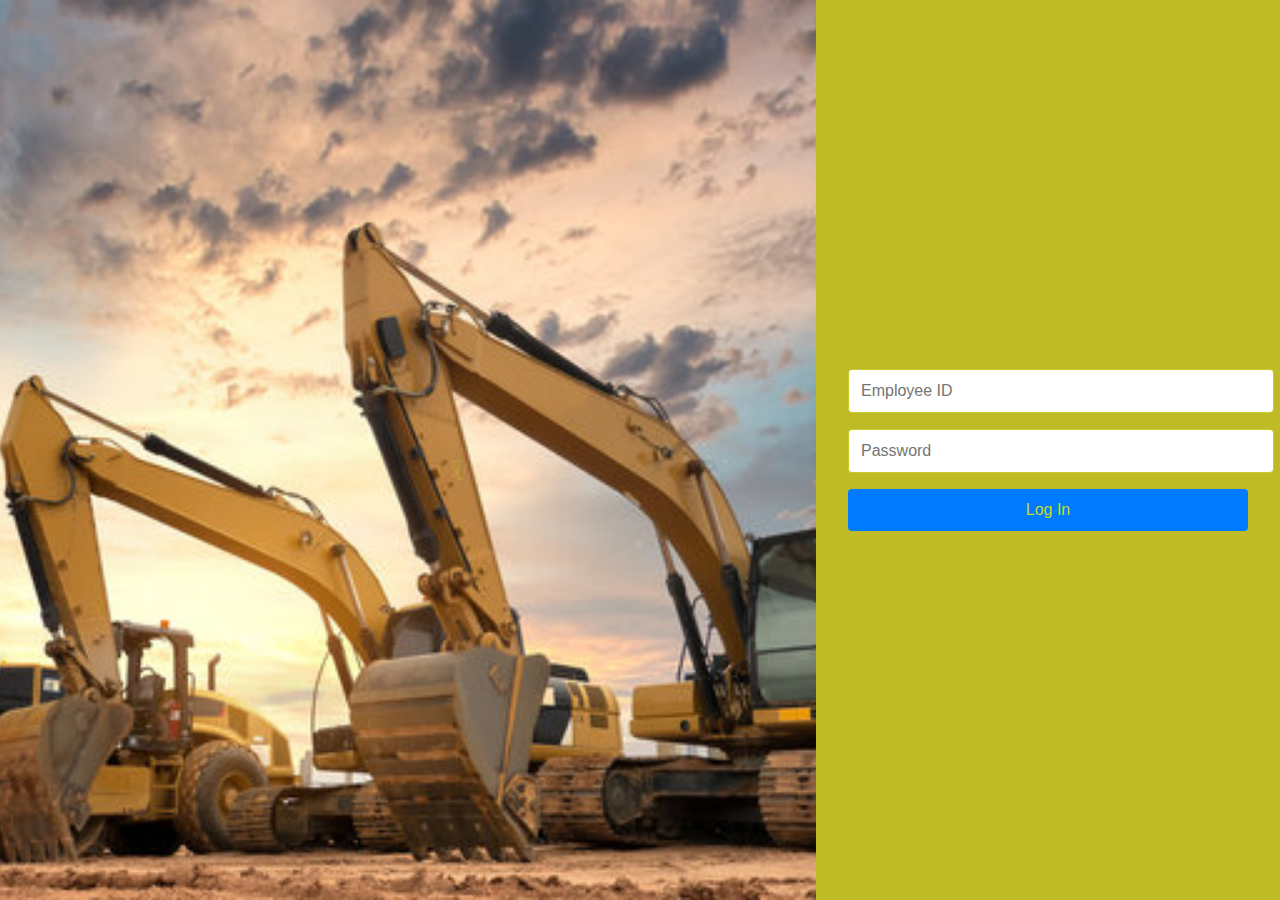
<file: index.html>
<!DOCTYPE html>
<html>
<head>
  <meta charset="utf-8" />
  <meta name="viewport" content="initial-scale=1, width=device-width" />
  <link rel="stylesheet" href="./index.css" />
  <link
    rel="stylesheet"
    href="https://fonts.googleapis.com/css2?family=Inter:ital,wght@0,400;0,600;1,600&display=swap"
  />
</head>
<body>
  <div class="login-container">
    <img class="background-image" loading="lazy" alt="Background" src="loginbackg.jpg" />
    <form class="login-form" id="loginForm">
      <div class="form-group">
        <input class="form-input" placeholder="Employee ID" type="text" />
      </div>
      <div class="form-group">
        <input class="form-input" placeholder="Password" type="password" />
      </div>
      <button class="submit-button" type="submit">Log In</button>
    </form>
  </div>
  <script>
    document.getElementById('loginForm').addEventListener('submit', function(event) {
      event.preventDefault(); // Prevent the form from submitting normally
      window.location.href = 'otp.html'; // Redirect to otp.html
    });
  </script>
</body>
</html>
</file>
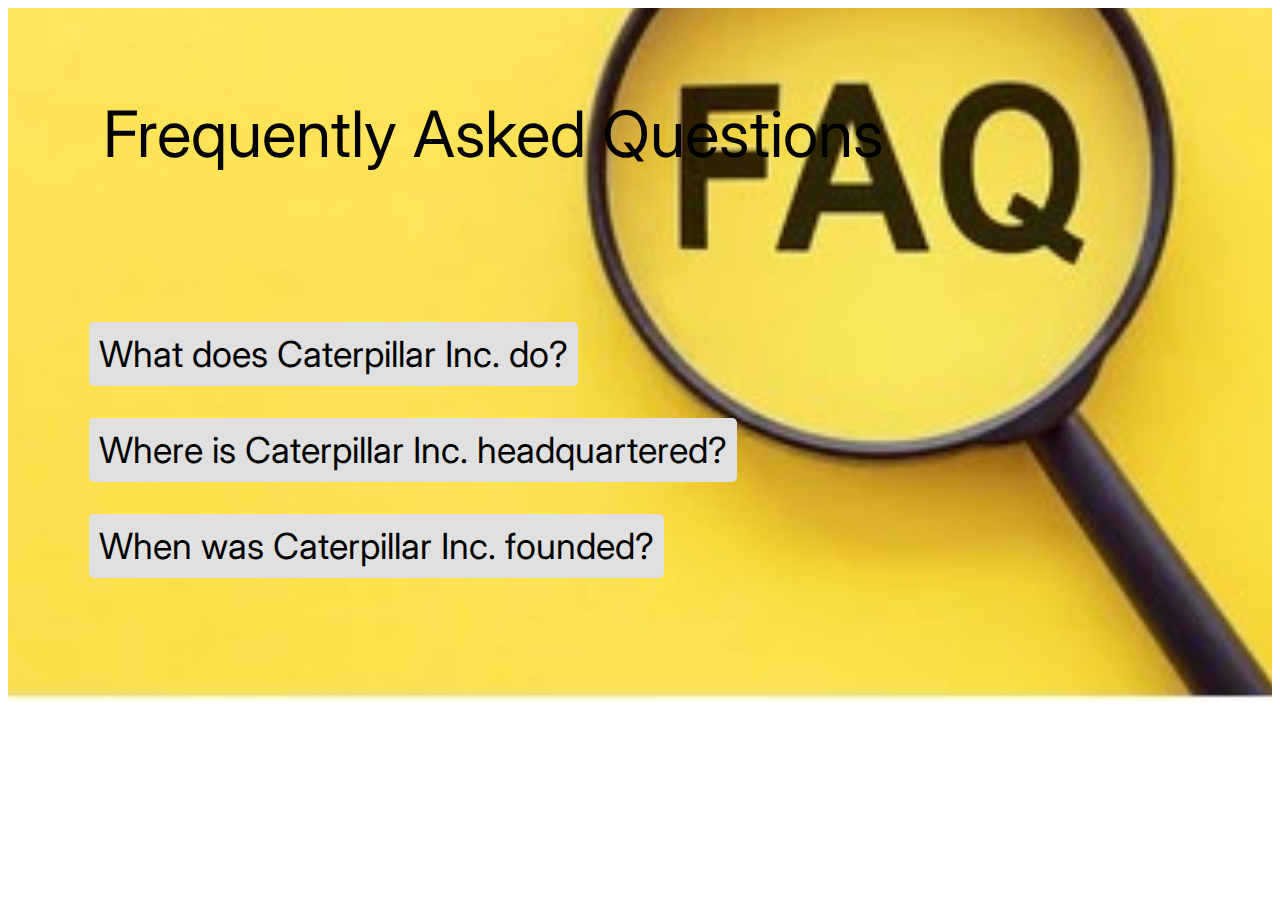
<file: faq.html>
<!DOCTYPE html>
<html>
<head>
  <meta charset="utf-8" />
  <meta name="viewport" content="initial-scale=1, width=device-width" />
  <link rel="stylesheet" href="faq.css" />
  <link
    rel="stylesheet"
    href="https://fonts.googleapis.com/css2?family=Inter:ital,wght@0,400;0,600;1,600&display=swap"
  />
  <style>
    .answer {
      display: none; /* Hide answers by default */
      margin-top: 5px;
      padding: 10px;
      background-color: #f0f0f0;
      border-radius: 5px;
    }
    .question {
      cursor: pointer;
      margin-top: 10px;
      padding: 10px;
      background-color: #e0e0e0;
      border-radius: 5px;
    }
    .question:hover {
      background-color: #d0d0d0;
    }
  </style>
</head>
<body>
  <div class="macbook-pro-14-2">
    <img class="faqs-page-1" alt="" src="faqback.jpg" />
    <div class="frequently-asked-questions-wrapper">
      <h1 class="frequently-asked-questions">Frequently Asked Questions</h1>
    </div>
    <section class="instance-parent">
      <!-- Question 1 -->
      <div class="frame-parent">
        <div class="question">
          What does Caterpillar Inc. do?
        </div>
        <div class="answer">
          Caterpillar Inc. is a leading manufacturer of construction and mining equipment, diesel and natural gas engines, industrial gas turbines, and locomotives.
        </div>
      </div>
      <!-- Question 2 -->
      <div class="frame-group">
        <div class="question">
          Where is Caterpillar Inc. headquartered?
        </div>
        <div class="answer">
          Caterpillar Inc. is headquartered in Deerfield, Illinois, USA.
        </div>
      </div>
      <!-- Question 3 -->
      <div class="frame-container">
        <div class="question">
          When was Caterpillar Inc. founded?
        </div>
        <div class="answer">
          Caterpillar Inc. was founded in 1925, following the merger of two companies.
        </div>
      </div>
      <!-- Additional Questions -->
      <!-- Add other questions similarly -->
    </section>
  </div>
  
  <script>
    // Add event listeners to all questions
    document.querySelectorAll('.question').forEach((question) => {
      question.addEventListener('click', () => {
        // Toggle the display of the corresponding answer
        const answer = question.nextElementSibling;
        if (answer.style.display === 'block') {
          answer.style.display = 'none';
        } else {
          answer.style.display = 'block';
        }
      });
    });
  </script>
</body>
</html>
</file>
<file: index.css>
/* General body styling */
body {
    margin: 0;
    padding: 0;
    font-family: 'Inter', sans-serif;
  }
  
  /* Container for login form and background image */
  .login-container {
    display: flex;
    height: 100vh; /* Full viewport height */
  }
  
  .background-image {
    flex: 1;
    object-fit: cover;
    width: 50%;
    height: 100%;
    min-width: 300px; /* Optional: Adjust as needed */
  }
  
  .login-form {
    flex: 1;
    display: flex;
    flex-direction: column;
    justify-content: center;
    align-items: center;
    padding: 2rem;
    background: rgba(183, 180, 16, 0.9); /* Optional: Semi-transparent background for better readability */
    width: 50%;
    max-width: 400px; /* Optional: Adjust as needed */
  }
  
  /* Form styling */
  .form-group {
    margin-bottom: 1rem;
    width: 100%;
  }
  
  .form-input {
    width: 100%;
    padding: 0.75rem;
    border: 1px solid #c6cc29;
    border-radius: 4px;
    font-size: 1rem;
  }
  
  .submit-button {
    width: 100%;
    padding: 0.75rem;
    border: none;
    border-radius: 4px;
    background-color: #007bff;
    color: rgb(200, 218, 39);
    font-size: 1rem;
    cursor: pointer;
  }
  
  .submit-button:hover {
    background-color: #0056b3;
  }
</file>
<file: faq.css>
.faqs-page-1 {
    width: 100%;
    height: 65.688rem;
    position: absolute;
    margin: 0 !important;
    right: 0;
    bottom: -4.312rem;
    left: 0;
    max-width: 100%;
    overflow: hidden;
    flex-shrink: 0;
    object-fit: cover;
  }
  .frequently-asked-questions {
    margin: 0;
    position: relative;
    font-size: inherit;
    font-weight: 400;
    font-family: inherit;
    z-index: 1;
  }
  .frequently-asked-questions-wrapper {
    display: flex;
    flex-direction: row;
    align-items: flex-start;
    justify-content: flex-start;
    padding: 0 0.875rem;
  box-sizing: border-box;
  max-width: 100%;
}
.question-1 {
  position: relative;
}
.question-1-wrapper {
  align-self: stretch;
  background-color: rgba(222, 222, 222, 0.34);
  overflow: hidden;
  display: flex;
  flex-direction: row;
  align-items: flex-start;
  justify-content: flex-start;
  padding: 1.125rem 1.875rem;
  flex-shrink: 0;
}
.answer-1 {
  align-self: stretch;
  width: 8.563rem;
  position: relative;
  display: inline-block;
}
.answer-1-wrapper,
.frame-parent {
  align-self: stretch;
  overflow: hidden;
  flex-shrink: 0;
  display: flex;
  align-items: flex-start;
  justify-content: flex-start;
}
.answer-1-wrapper {
  height: 11.25rem;
  background-color: rgba(222, 222, 222, 0.34);
  flex-direction: row;
  padding: 0.937rem 1.375rem 7.875rem;
  box-sizing: border-box;
  font-size: 2rem;
}
.frame-parent {
  height: 5rem;
  flex-direction: column;
}
.question-11 {
  position: relative;
}
.question-1-container {
    align-self: stretch;
  background-color: rgba(222, 222, 222, 0.34);
  overflow: hidden;
  display: flex;
  flex-direction: row;
  align-items: flex-start;
  justify-content: flex-start;
  padding: 1.125rem 1.875rem;
  flex-shrink: 0;
}
.answer-11 {
  align-self: stretch;
  width: 8.563rem;
  position: relative;
  display: inline-block;
}
.answer-1-container,
.frame-group {
  align-self: stretch;
  overflow: hidden;
  flex-shrink: 0;
  display: flex;
  align-items: flex-start;
  justify-content: flex-start;
}
.answer-1-container {
    height: 11.25rem;
    background-color: rgba(222, 222, 222, 0.34);
    flex-direction: row;
    padding: 0.937rem 1.375rem 7.875rem;
    box-sizing: border-box;
    font-size: 2rem;
  }
  .frame-group {
    height: 5rem;
    flex-direction: column;
  }
  .question-12 {
    position: relative;
  }
  .question-1-frame {
    align-self: stretch;
    background-color: rgba(222, 222, 222, 0.34);
    overflow: hidden;
    display: flex;
    flex-direction: row;
    align-items: flex-start;
    justify-content: flex-start;
    padding: 1.125rem 1.875rem;
    flex-shrink: 0;
}
.answer-12 {
  align-self: stretch;
  width: 8.563rem;
  position: relative;
  display: inline-block;
}
.answer-1-frame,
.frame-container {
  align-self: stretch;
  overflow: hidden;
  flex-shrink: 0;
  display: flex;
  align-items: flex-start;
  justify-content: flex-start;
}
.answer-1-frame {
  height: 11.25rem;
  background-color: rgba(222, 222, 222, 0.34);
  flex-direction: row;
  padding: 0.937rem 1.375rem 7.875rem;
  box-sizing: border-box;
  font-size: 2rem;
}
.frame-container {
    height: 5rem;
    flex-direction: column;
  }
  .question-13 {
    position: relative;
  }
  .question-1-wrapper1 {
    align-self: stretch;
    background-color: rgba(222, 222, 222, 0.34);
    overflow: hidden;
    display: flex;
    flex-direction: row;
    align-items: flex-start;
    justify-content: flex-start;
    padding: 1.125rem 1.875rem;
    flex-shrink: 0;
  }
  .answer-13 {
    align-self: stretch;
    width: 8.563rem;
    position: relative;
    display: inline-block;
  }
  .answer-1-wrapper1,
  .frame-div {
    align-self: stretch;
    overflow: hidden;
    flex-shrink: 0;
    display: flex;
    align-items: flex-start;
    justify-content: flex-start;
  }
  .answer-1-wrapper1 {
    height: 11.25rem;
    background-color: rgba(222, 222, 222, 0.34);
    flex-direction: row;
    padding: 0.937rem 1.375rem 7.875rem;
    box-sizing: border-box;
    font-size: 2rem;
  }
  .frame-div {
    height: 5rem;
    flex-direction: column;
  }
  .question-14 {
    position: relative;
  }
  .question-1-wrapper2 {
    align-self: stretch;
    background-color: rgba(222, 222, 222, 0.34);
    overflow: hidden;
  display: flex;
  flex-direction: row;
  align-items: flex-start;
  justify-content: flex-start;
  padding: 1.125rem 1.875rem;
  flex-shrink: 0;
}
.answer-14 {
  align-self: stretch;
  width: 8.563rem;
  position: relative;
  display: inline-block;
}
.answer-1-wrapper2,
.frame-parent1 {
  align-self: stretch;
  overflow: hidden;
  flex-shrink: 0;
  display: flex;
  align-items: flex-start;
  justify-content: flex-start;
}
.answer-1-wrapper2 {
  height: 11.25rem;
  background-color: rgba(222, 222, 222, 0.34);
  flex-direction: row;
  padding: 0.937rem 1.375rem 7.875rem;
  box-sizing: border-box;
  font-size: 2rem;
}
.frame-parent1 {
  height: 5rem;
  flex-direction: column;
}
.question-15 {
  position: relative;
}
.question-1-wrapper3 {
  align-self: stretch;
  background-color: rgba(222, 222, 222, 0.34);
  overflow: hidden;
  display: flex;
  flex-direction: row;
  align-items: flex-start;
  justify-content: flex-start;
  padding: 1.125rem 1.875rem;
  flex-shrink: 0;
}
.answer-15 {
  align-self: stretch;
  width: 8.563rem;
  position: relative;
  display: inline-block;
}
.answer-1-wrapper3 {
  align-self: stretch;
  height: 11.25rem;
  background-color: rgba(222, 222, 222, 0.34);
  overflow: hidden;
  flex-shrink: 0;
  display: flex;
  flex-direction: row;
  align-items: flex-start;
  justify-content: flex-start;
  padding: 0.937rem 1.375rem 7.875rem;
  box-sizing: border-box;
  font-size: 2rem;
}
.frame-parent2,
.instance-parent,
.macbook-pro-14-2 {
  display: flex;
  flex-direction: column;
  align-items: flex-start;
  justify-content: flex-start;
}
.frame-parent2 {
    align-self: stretch;
    height: 5rem;
    overflow: hidden;
    flex-shrink: 0;
  }
  .instance-parent,
  .macbook-pro-14-2 {
    text-align: left;
    color: #000;
    font-family: Inter;
  }
  .instance-parent {
    align-self: stretch;
    gap: 1rem;
    z-index: 1;
    font-size: 2.25rem;
  }
  .macbook-pro-14-2 {
    width: 100%;
    position: relative;
    background-color: #9eceea;
    overflow: hidden;
    padding: 5.437rem 5.062rem 7.375rem;
    box-sizing: border-box;
    gap: 8.75rem;
    line-height: normal;
  letter-spacing: normal;
  font-size: 4rem;
}
@media screen and (max-width: 750px) {
  .frequently-asked-questions {
    font-size: 3.188rem;
  }
  .question-1 {
    font-size: 1.813rem;
  }
  .answer-1 {
    font-size: 1.625rem;
  }
  .question-11 {
    font-size: 1.813rem;
  }
  .answer-11 {
    font-size: 1.625rem;
  }
  .question-12 {
    font-size: 1.813rem;
  }
  .answer-12 {
    font-size: 1.625rem;
  }
  .question-13 {
    font-size: 1.813rem;
  }
  .answer-13 {
    font-size: 1.625rem;
  }
  .question-14 {
    font-size: 1.813rem;
  }
  .answer-14 {
    font-size: 1.625rem;
  }
  .question-15 {
    font-size: 1.813rem;
  }
  .answer-15 {
    font-size: 1.625rem;
  }
  .macbook-pro-14-2 {
    gap: 4.375rem;
    padding-left: 2.5rem;
    padding-right: 2.5rem;
    box-sizing: border-box;
  }
}
@media screen and (max-width: 450px) {
  .frequently-asked-questions {
    font-size: 2.375rem;
  }
  .question-1 {
    font-size: 1.375rem;
  }
  .answer-1 {
    font-size: 1.188rem;
  }
  .question-11 {
    font-size: 1.375rem;
  }
  .answer-11 {
    font-size: 1.188rem;
  }
  .question-12 {
    font-size: 1.375rem;
  }
  .answer-12 {
    font-size: 1.188rem;
  }
  .question-13 {
    font-size: 1.375rem;
}
.answer-13 {
  font-size: 1.188rem;
}
.question-14 {
  font-size: 1.375rem;
}
.answer-14 {
  font-size: 1.188rem;
}
.question-15 {
  font-size: 1.375rem;
}
.answer-15 {
  font-size: 1.188rem;
}
.macbook-pro-14-2 {
  gap: 2.188rem;
}
}
</file>
